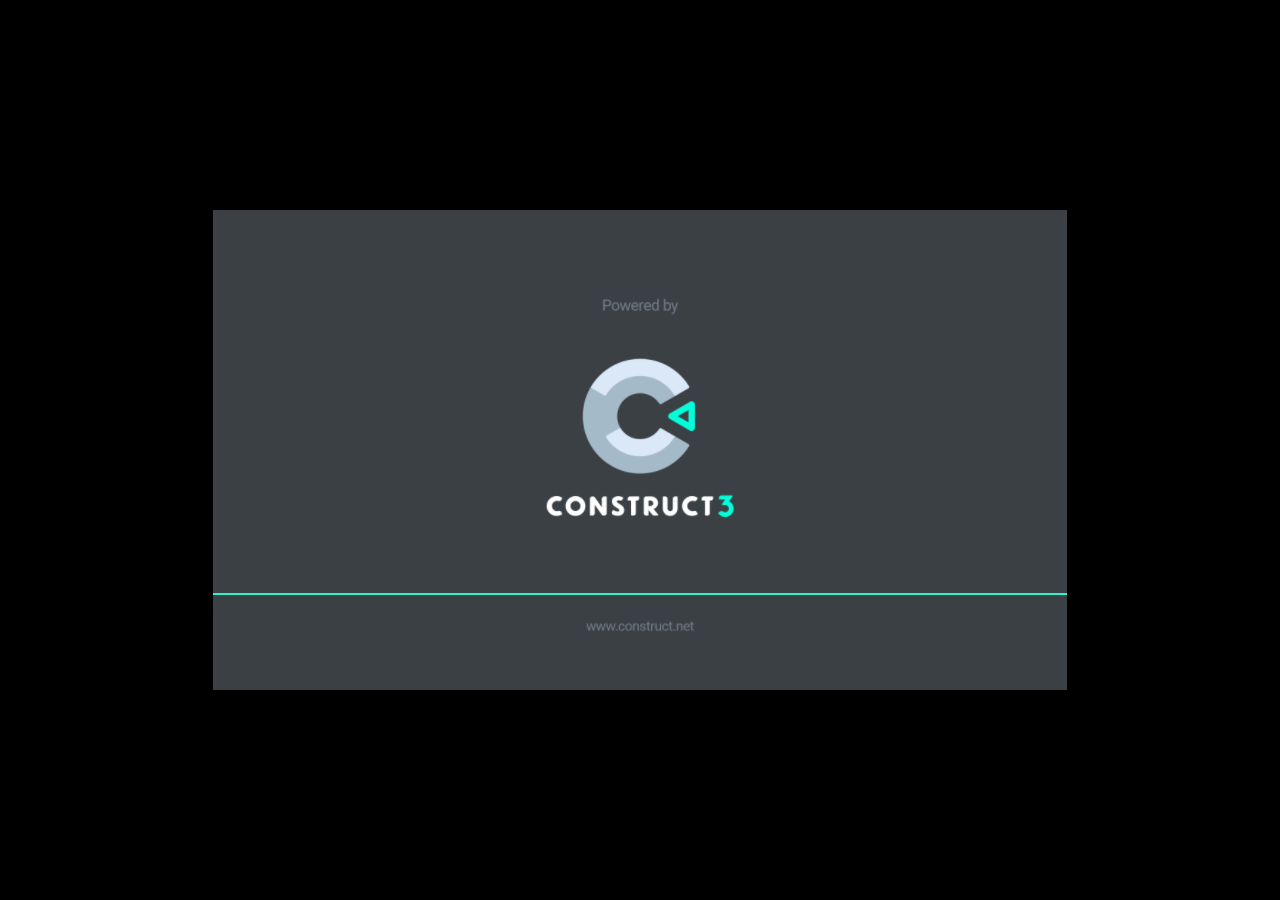
<file: jogo/index.html>
<!DOCTYPE html>
<html>
<head>
    <meta charset="UTF-8">
	<title>SlimeRun</title>
	<meta name="viewport" content="width=device-width, initial-scale=1.0, maximum-scale=1.0, minimum-scale=1.0, user-scalable=no">
	
	<!-- Made with Construct, the game and app creator :: https://www.construct.net -->
	<meta name="generator" content="Scirra Construct">



	<link rel="manifest" href="appmanifest.json">
	<link rel="apple-touch-icon" sizes="128x128" href="icons/icon-128.png">
	<link rel="apple-touch-icon" sizes="256x256" href="icons/icon-256.png">
	<link rel="apple-touch-icon" sizes="512x512" href="icons/icon-512.png">
	<link rel="icon" type="image/png" href="icons/icon-512.png">

	<link rel="stylesheet" href="style.css">



</head> 
 
<body>

	

<script>
if (location.protocol.substr(0, 4) === "file")
{
	alert("Web exports won't work until you upload them. (When running on the file: protocol, browsers block many features from working for security reasons.)");
}
</script>
	
	<noscript>
		<div id="notSupportedWrap">
			<h2 id="notSupportedTitle">This content requires JavaScript</h2>
			<p class="notSupportedMessage">JavaScript appears to be disabled. Please enable it to view this content.</p>
		</div>
	</noscript>
	<script src="scripts/modernjscheck.js"></script>
	<script src="scripts/supportcheck.js"></script>
	<script src="scripts/offlineclient.js" type="module"></script>
	<script src="scripts/main.js" type="module"></script>
	<script src="scripts/register-sw.js" type="module"></script>

</body> 
</html>
</file>
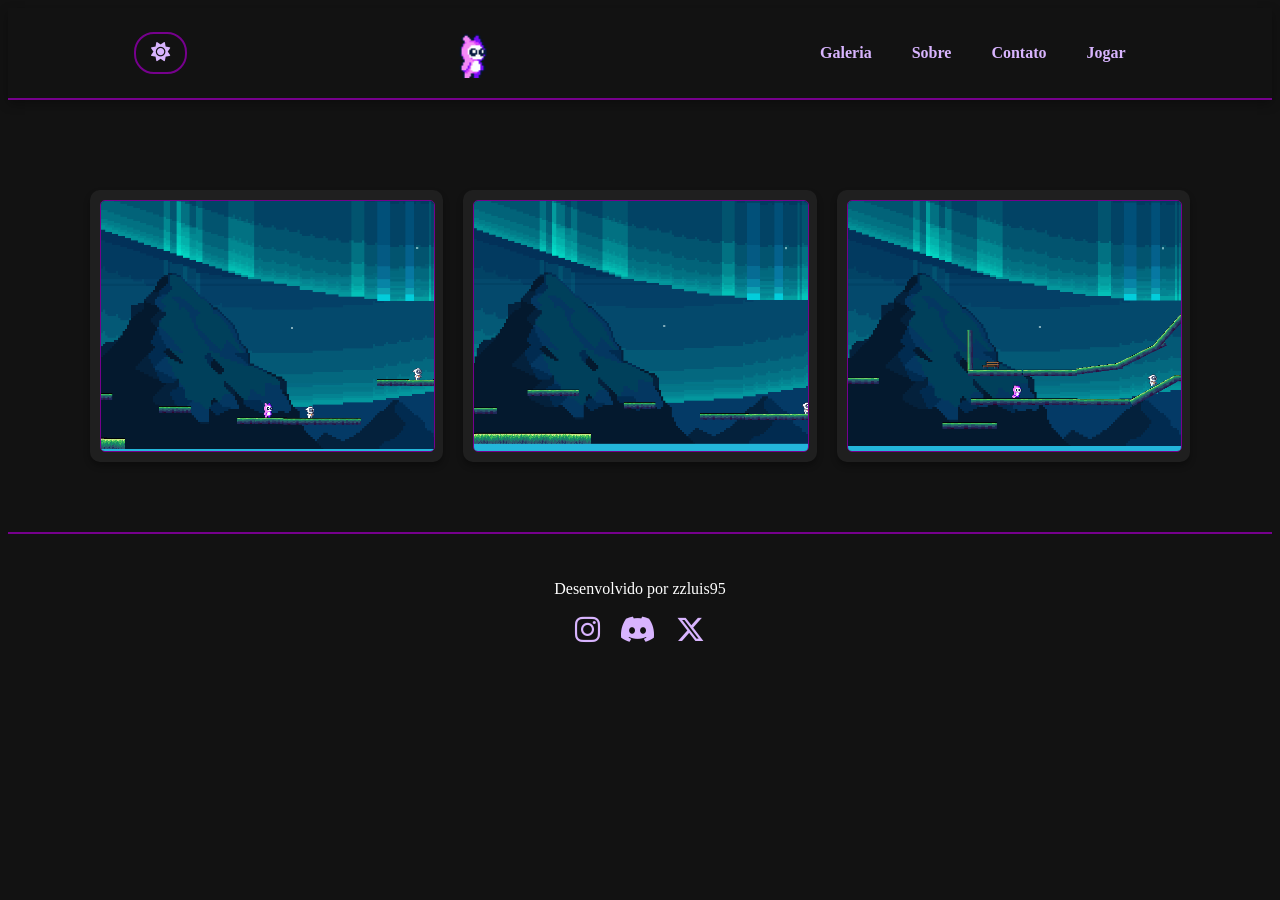
<file: galeria.html>
<!DOCTYPE html>
<html lang="pt-br">

<head>
    <meta charset="UTF-8">
    <meta name="viewport" content="width=device-width, initial-scale=1.0">
    <title>Galeria - SLEEPY RUNNER</title>
    <link rel="stylesheet" href="style.css">
    <link rel="stylesheet" href="https://cdnjs.cloudflare.com/ajax/libs/font-awesome/6.5.2/css/all.min.css">
    
    <style>
        .galeria-img {
            width: 100%;
            height: 250px; 
            object-fit: cover; 
            border-radius: 5px;
            border: 1px solid #76008d;
            display: block;
            transition: transform 0.3s ease;
        }

        .galeria-img:hover {
            transform: scale(1.03);
            cursor: pointer;
        }

        .card-galeria {
            padding: 10px;
        }
    </style>
</head>

<body>

    <nav class="navbar">
        <button id="toggle-theme" class="theme-btn">
            <i class="fa-solid fa-sun"></i>
        </button>
        <div class="logo">
            <a href="index.html">
                <img src="./images/logo.png" alt="Logo do Jogo">
            </a>
        </div>
        <ul class="nav-links">
            <li><a href="galeria.html"><strong>Galeria</strong></a></li>
            <li><a href="sobre.html"><strong>Sobre</strong></a></li>
            <li><a href="contato.html"><strong>Contato</strong></a></li>
            <li><a href="jogar.html"><strong>Jogar</strong></a></li>
        </ul>
    </nav>

    <!-- ÁREA DA GALERIA -->
    <main class="container">
        
        <section class="features">
            <!-- Imagem 1 -->
            <div class="card card-galeria">
                <img src="./images/galeria1.png" alt="Captura do Jogo 1" class="galeria-img">
            </div>
            
            <!-- Imagem 2 -->
            <div class="card card-galeria">
                <img src="./images/image.png" alt="Captura do Jogo 2" class="galeria-img">
            </div>
            
            <!-- Imagem 3 -->
            <div class="card card-galeria">
                <img src="./images/galeria2.png" alt="Captura do Jogo 3" class="galeria-img">
            </div>
        </section>
    </main>

    <footer class="footer">
        <div class="footer-content">
            <p>Desenvolvido por zzluis95</p>
            <div class="social-icons">
                <a href="https://www.instagram.com/zzluis95/" target="_blank"><i class="fa-brands fa-instagram"></i></a>
                <a href="https://discord.gg/uGp8hfuECT" target="_blank"><i class="fa-brands fa-discord"></i></a>
                <a href="https://twitter.com" target="_blank"><i class="fa-brands fa-x-twitter"></i></a>
            </div>
        </div>

        <script>
            // Seleciona o botão e o corpo da página
            const themeBtn = document.getElementById('toggle-theme');
            const body = document.body;

            // Escuta o clique no botão
            themeBtn.addEventListener('click', () => {
                // Adiciona ou remove a classe .light-mode do body
                body.classList.toggle('light-mode');

                // Troca o ícone de sol para lua dependendo do modo
                const icon = themeBtn.querySelector('i');
                if (body.classList.contains('light-mode')) {
                    icon.classList.remove('fa-sun');
                    icon.classList.add('fa-moon'); // Vira uma lua no modo claro
                    themeBtn.style.borderColor = "#76008d";
                } else {
                    icon.classList.remove('fa-moon');
                    icon.classList.add('fa-sun'); // Volta a ser sol no modo escuro
                }
            });
        </script>
    </footer>

</body>
</html>
</file>
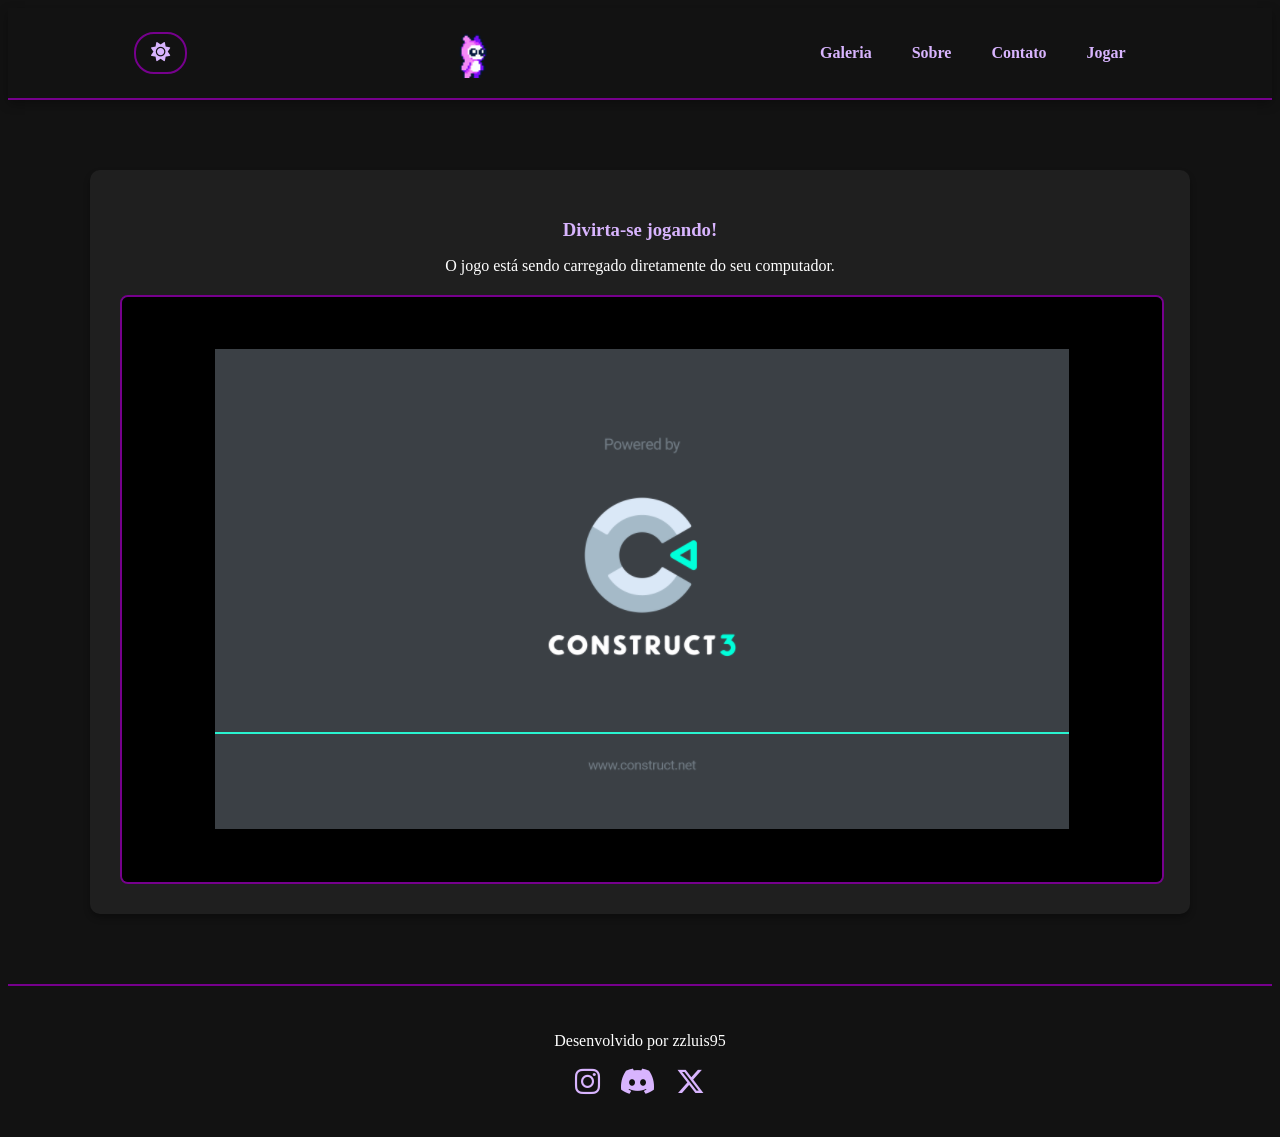
<file: jogar.html>
<!DOCTYPE html>
<html lang="pt-br">

<head>
    <meta charset="UTF-8">
    <meta name="viewport" content="width=device-width, initial-scale=1.0">
    <title>SLEEPY RUNNER - Jogar</title>
    <link rel="stylesheet" href="style.css">
    <link rel="stylesheet" href="https://cdnjs.cloudflare.com/ajax/libs/font-awesome/6.5.2/css/all.min.css">
</head>

<body>

    <nav class="navbar">
        <button id="toggle-theme" class="theme-btn">
            <i class="fa-solid fa-sun"></i>
        </button>
        <div class="logo">
            <a href="index.html">
                <img src="./images/logo.png" alt="Logo do Jogo">
            </a>
        </div>
        <ul class="nav-links">
            <li><a href="galeria.html"><strong>Galeria</strong></a></li>
            <li><a href="sobre.html"><strong>Sobre</strong></a></li>
            <li><a href="contato.html"><strong>Contato</strong></a></li>
            <li><a href="jogar.html"><strong>Jogar</strong></a></li>
        </ul>
    </nav>

    <!-- ÁREA DO JOGO -->
    <main class="container">
        <div class="card">
            <h3>Divirta-se jogando!</h3>
            <p>O jogo está sendo carregado diretamente do seu computador.</p>
            
            <!-- Caixa que segura o jogo -->
            <div class="jogo-wrapper">
                <!-- Se o arquivo do seu jogo tiver outro nome, mude aqui no src -->
                <iframe src="/jogo/index.html" frameborder="0" scrolling="no" allowfullscreen></iframe>
            </div>
        </div>
    </main>

    <footer class="footer">
        <div class="footer-content">
            <p>Desenvolvido por zzluis95</p>
            <div class="social-icons">
                <a href="https://www.instagram.com/zzluis95/" target="_blank"><i class="fa-brands fa-instagram"></i></a>
                <a href="https://discord.gg/uGp8hfuECT" target="_blank"><i class="fa-brands fa-discord"></i></a>
                <a href="https://twitter.com" target="_blank"><i class="fa-brands fa-x-twitter"></i></a>
            </div>
        </div>

        <script>
            const themeBtn = document.getElementById('toggle-theme');
            const body = document.body;

            themeBtn.addEventListener('click', () => {
                body.classList.toggle('light-mode');
                const icon = themeBtn.querySelector('i');
                if (body.classList.contains('light-mode')) {
                    icon.classList.remove('fa-sun');
                    icon.classList.add('fa-moon');
                    themeBtn.style.borderColor = "#76008d";
                } else {
                    icon.classList.remove('fa-moon');
                    icon.classList.add('fa-sun');
                }
            });
        </script>
    </footer>

</body>
</html>
</file>
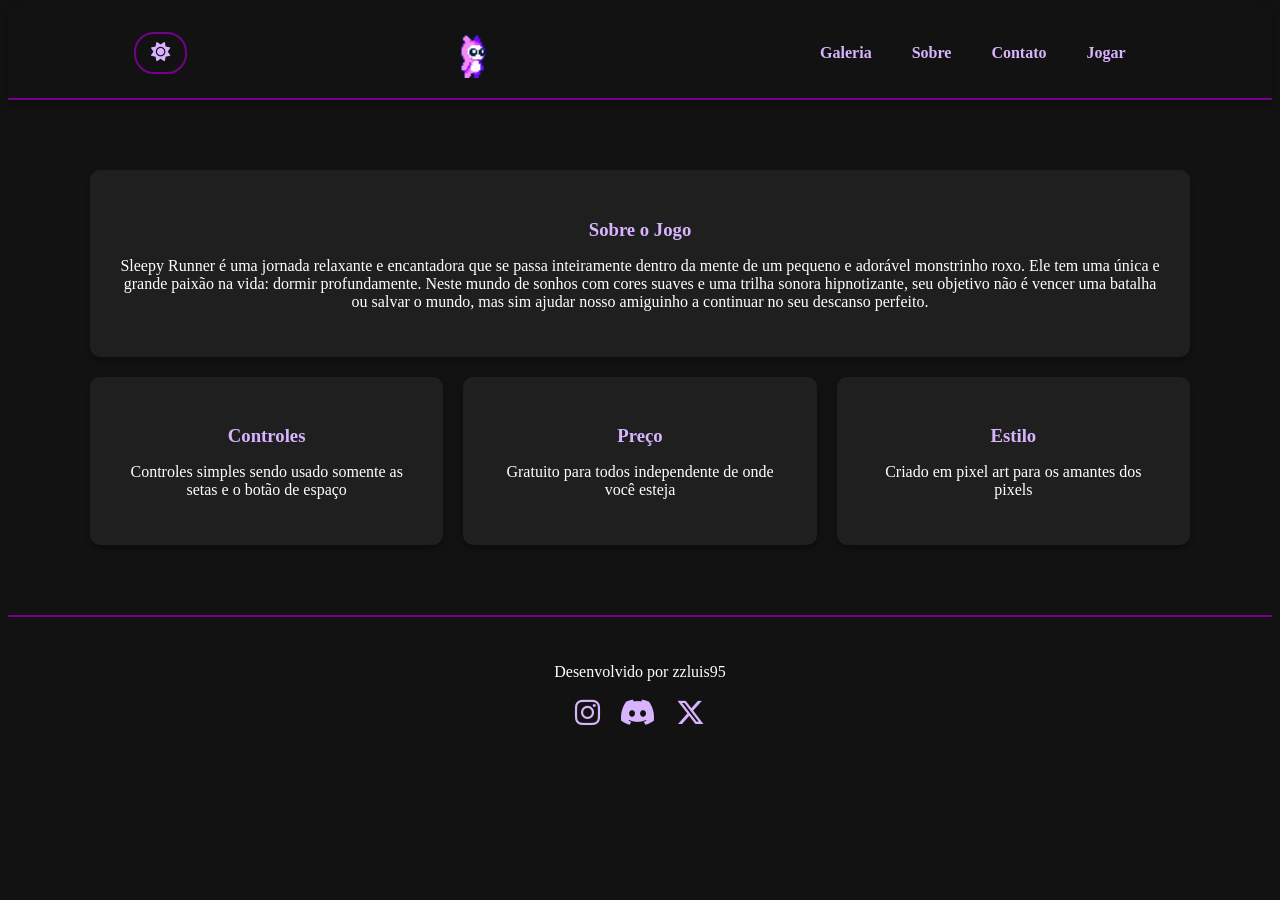
<file: sobre.html>
<!DOCTYPE html>
<html lang="pt-br">

<head>
    <meta charset="UTF-8">
    <meta name="viewport" content="width=device-width, initial-scale=1.0">
    <title>Sobre o Jogo</title>
    <link rel="stylesheet" href="style.css">
    <link rel="stylesheet" href="https://cdnjs.cloudflare.com/ajax/libs/font-awesome/6.5.2/css/all.min.css">
</head>

<body>

    <nav class="navbar">
        <button id="toggle-theme" class="theme-btn">
            <i class="fa-solid fa-sun"></i>
        </button>
        <div class="logo">
            <a href="index.html">
                <img src="./images/logo.png" alt="Logo do Jogo">
            </a>
        </div>
        <ul class="nav-links">
            <li><a href="galeria.html"><strong>Galeria</strong></a></li>
            <li><a href="sobre.html"><strong>Sobre</strong></a></li>
            <li><a href="contato.html"><strong>Contato</strong></a></li>
            <li><a href="jogar.html"><strong>Jogar</strong></a></li>
        </ul>
    </nav>

    <main class="container">
        <div class="card">
            <h3>Sobre o Jogo</h3>
            <p>
                Sleepy Runner é uma jornada relaxante e encantadora que se passa inteiramente dentro da mente de um
                pequeno e adorável monstrinho roxo. Ele tem uma única e grande paixão na vida: dormir profundamente.
                Neste mundo de sonhos com cores suaves e uma trilha sonora hipnotizante, seu objetivo não é vencer uma
                batalha ou salvar o mundo, mas sim ajudar nosso amiguinho a continuar no seu descanso perfeito.
            </p>
        </div>
        <section class="features">
            <div class="card">
                <h3>Controles</h3>
                <p>Controles simples sendo usado somente as setas e o botão de espaço</p>
            </div>
            <div class="card">
                <h3>Preço</h3>
                <p>Gratuito para todos independente de onde você esteja</p>
            </div>
            <div class="card">
                <h3>Estilo</h3>
                <p>Criado em pixel art para os amantes dos pixels </p>
            </div>
        </section>
    </main>






</body>

<footer class="footer">
    <div class="footer-content">
        <p>Desenvolvido por zzluis95</p>
        <div class="social-icons">
            <a href="https://www.instagram.com/zzluis95/" target="_blank"><i class="fa-brands fa-instagram"></i></a>
            <a href="https://discord.gg/uGp8hfuECT" target="_blank"><i class="fa-brands fa-discord"></i></a>
            <a href="https://twitter.com" target="_blank"><i class="fa-brands fa-x-twitter"></i></a>
        </div>
    </div>

    <script>
        // Seleciona o botão e o corpo da página
        const themeBtn = document.getElementById('toggle-theme');
        const body = document.body;

        // Escuta o clique no botão
        themeBtn.addEventListener('click', () => {
            // Adiciona ou remove a classe .light-mode do body
            body.classList.toggle('light-mode');

            // Troca o ícone de sol para lua dependendo do modo
            const icon = themeBtn.querySelector('i');
            if (body.classList.contains('light-mode')) {
                icon.classList.remove('fa-sun');
                icon.classList.add('fa-moon'); // Vira uma lua no modo claro
                themeBtn.style.borderColor = "#76008d";
            } else {
                icon.classList.remove('fa-moon');
                icon.classList.add('fa-sun'); // Volta a ser sol no modo escuro
            }
        });

    </script>

</footer>



</html>
</file>
<file: jogo/style.css>
html, body {
	padding: 0;
	margin: 0;
	overflow: hidden;
	height: 100%;
}

body {
	background: #000000;
	color: white;
}

input[type="file"] {
	color: black;
}

/* for scaling checkboxes according to the font size */
.c3-auto-size-checkbox {
	font-size: 1em;
	width: 1em;
	height: 1em;
	vertical-align: bottom;
	margin: 0.1em 0.25em;
}

html, body, canvas {
	touch-action-delay: none;
	touch-action: none;
}

canvas, .c3htmlwrap {
	position: absolute;
}

.c3htmlwrap {
	contain: strict;
}

.c3overlay {
	pointer-events: none;
}

.c3htmlwrap[interactive] > * {
	pointer-events: auto;
}

/* HACK - work around elements being selectable only in iOS WKWebView for some reason */
html[ioswebview] .c3htmlwrap,
html[ioswebview] canvas {
	-webkit-user-select: none;
	user-select: none;
}

html[ioswebview] .c3htmlwrap > * {
	-webkit-user-select: auto;
	user-select: auto;
}

#notSupportedWrap {
	margin: 2em auto 1em auto;
	width: 75%;
	max-width: 45em;
	border: 2px solid #aaa;
	border-radius: 1em;
	padding: 2em;
	background-color: #f0f0f0;
	font-family: "Segoe UI", Frutiger, "Frutiger Linotype", "Dejavu Sans", "Helvetica Neue", Arial, sans-serif;
	color: black;
}

#notSupportedTitle {
	font-size: 1.8em;
}

.notSupportedMessage {
	font-size: 1.2em;
}

.notSupportedMessage em {
	color: #888;
}

/* bbcode styles */
.bbCodeH1 {
	font-size: 2em;
	font-weight: bold;
}

.bbCodeH2 {
	font-size: 1.5em;
	font-weight: bold;
}

.bbCodeH3 {
	font-size: 1.25em;
	font-weight: bold;
}

.bbCodeH4 {
	font-size: 1.1em;
	font-weight: bold;
}

.bbCodeItem::before {
	content: " • ";
}

/* For text icons converted to HTML: size the height to the line height
   preserving the aspect ratio. Also add position: relative as that allows
   just adding a 'top' style for the iconoffsety style. */
.c3-text-icon {
	height: 1em;
	width: auto;
	position: relative;
}

/* screen reader text */
.c3-screen-reader-text {
	position: absolute;
	width: 1px;
    height: 1px;
    overflow: hidden;
    clip: rect(1px, 1px, 1px, 1px);
}
</file>
<file: style.css>
css
/* Reset e Base */
* {
    margin: 0;
    padding: 0;
    box-sizing: border-box;
    font-family: 'Segoe UI', sans-serif;
    scroll-behavior: smooth;
}

body {
    background-color: #121212;
    color: #ffffff;
    transition: background 0.3s, color 0.3s;
}

/* Navbar */
.navbar {
    display: flex;
    justify-content: space-between;
    align-items: center;
    padding: 20px 10%;
    background-color: #121212;
    box-shadow: 0 4px 10px rgba(0, 0, 0, 0.3);
    border-bottom: 2px solid #76008d;
}

.logo img {
    height: 50px;
    width: auto;
    display: block;
    cursor: pointer;
}

.nav-links {
    display: flex;
    list-style: none;
}

.nav-links li {
    margin: 0 20px;
}

.nav-links a {
    text-decoration: none;
    color: #D8B4FE;
    transition: color 0.3s;
}

.nav-links a:hover {
    color: #76008d;
}

/* Botão de Tema */
.theme-btn {
    background: none;
    border: 2px solid #76008d;
    color: #D8B4FE;
    padding: 8px 15px;
    border-radius: 20px;
    cursor: pointer;
    font-size: 1.2rem;
    transition: all 0.3s ease;
}

/* Hero Section */
.hero {
    height: 60vh;
    display: flex;
    align-items: center;
    justify-content: center;
    text-align: center;
    background: linear-gradient(rgba(0, 0, 0, 0.5), rgba(0, 0, 0, 0.5)), url('./images/jogo3.jpg');
    background-size: cover;
    background-position: center;
    color: white;
}

.hero h1 {
    font-size: 3rem;
    margin-bottom: 15px;
}

.btn-principal {
    display: inline-block;
    margin-top: 20px;
    padding: 12px 30px;
    background-color: #76008d;
    color: white;
    text-decoration: none;
    border-radius: 5px;
    font-weight: bold;
    transition: 0.3s;
}

.btn-principal:hover {
    background-color: #D8B4FE;
    color: #ffffff;
}

/* caixas */
.container {
    max-width: 1100px;
    margin: 50px auto;
    padding: 20px;
    border-radius: 10px;
}

.features {
    display: grid;
    grid-template-columns: repeat(auto-fit, minmax(250px, 1fr));
    gap: 20px;
    margin-top: 20px;
}

.card {
    background: #1F1F1F;
    padding: 30px;
    border-radius: 10px;
    text-align: center;
    box-shadow: 0 4px 6px rgba(0, 0, 0, 0.3);
    transition: background 0.3s;
}

.card h3 {
    color: #D8B4FE;
    margin-bottom: 10px;
}

/* Footer e Ícones */
.footer {
    padding: 30px 10%;
    background-color: #121212;
    border-top: 2px solid #76008d;
    text-align: center;
}

.social-icons {
    margin-top: 15px;
    display: flex;
    gap: 20px;
    justify-content: center;
}

.social-icons a {
    color: #D8B4FE;
    font-size: 1.8rem;
    transition: 0.3s;
}

.social-icons a:hover {
    color: #76008d;
    transform: scale(1.2);
}

/* ===================================================
   MODO CLARO (CONFIGURAÇÃO)
   =================================================== */
body.light-mode {
    background-color: #f5f5f5;
    color: #121212;
}

body.light-mode .navbar,
body.light-mode .footer {
    background-color: #ffffff;
}

body.light-mode .nav-links a {
    color: #555;
}

body.light-mode .card {
    background-color: #ffffff;
    color: #121212;
    box-shadow: 0 4px 10px rgba(0, 0, 0, 0.1);
}

body.light-mode .card h3 {
    color: #76008d;
}

body.light-mode .container {
    background-color: transparent;
}

/* ===================================================
   REGRAS DE VERIFICAÇÃO DE IDADE
   =================================================== */
body.menor-idade .hero {
    filter: blur(25px); /* Borra a foto e o texto do banner */
    pointer-events: none; /* Impede o clique no botão de jogar por garantia */
}

/* ===================================================
   RESPONSIVIDADE (CELULAR)
   =================================================== */
@media (max-width: 760px) {
    .navbar {
        flex-direction: column;
        gap: 15px;
    }

    .nav-links li {
        margin: 5px 10px;
    }

    .hero h1 {
        font-size: 2rem;
    }

    .footer {
        flex-direction: column;
    }
}

/* ===================================================
   ÁREA DO JOGO (IFRAME RESPONSIVO)
   =================================================== */
.jogo-wrapper {
    position: relative;
    width: 100%;
    padding-top: 56.25%; /* Mantém a proporção de tela 16:9 */
    margin-top: 20px;
    border-radius: 8px;
    overflow: hidden;
    border: 2px solid #76008d;
}

.jogo-wrapper iframe {
    position: absolute;
    top: 0;
    left: 0;
    width: 100%;
    height: 100%;
}
</file>
